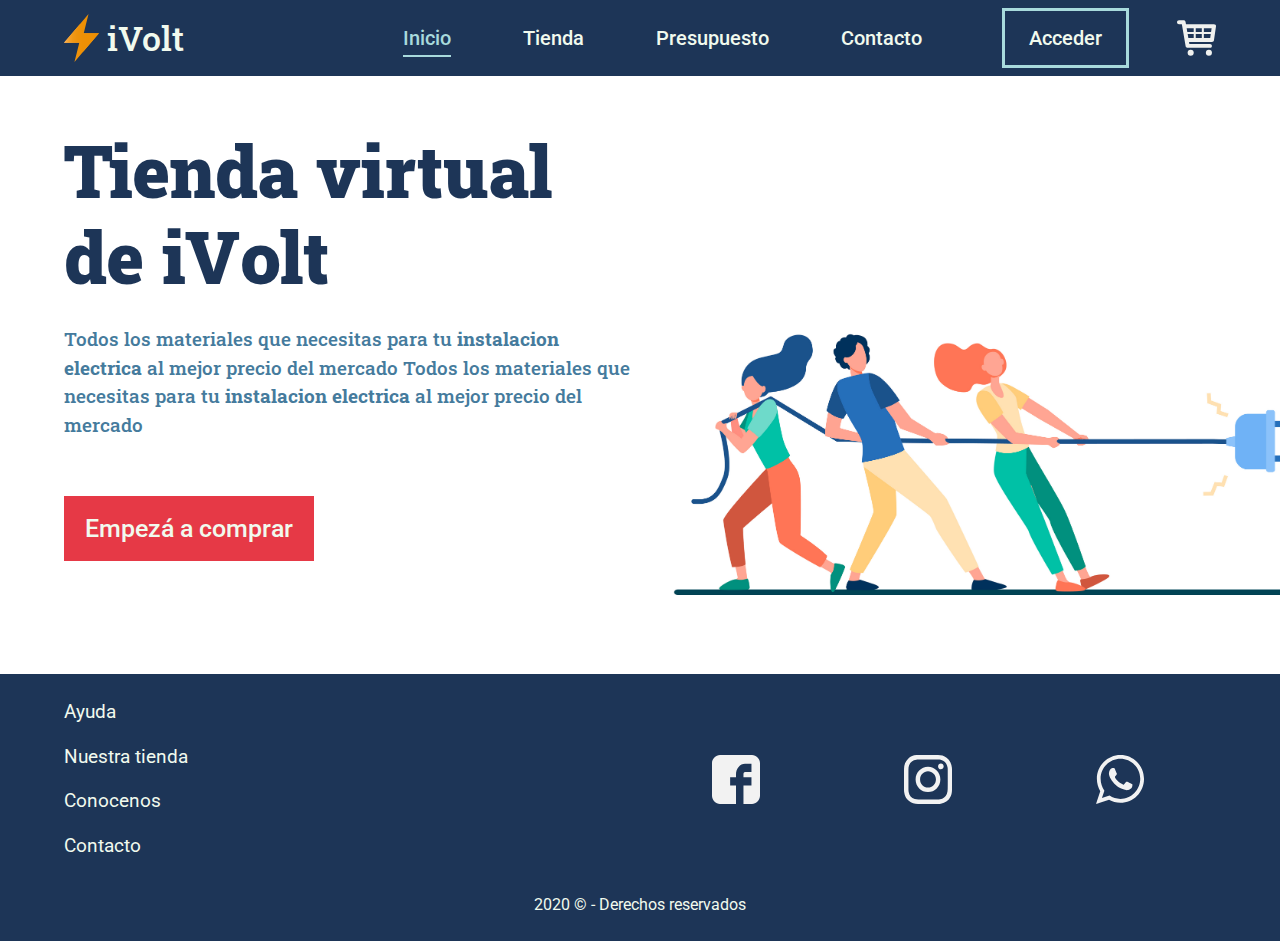
<file: index.html>
<!DOCTYPE html>
<html lang="es-ES">
<head>
    <meta charset="UTF-8">
    <meta name="viewport" content="width=device-width, initial-scale=1.0">
    <title>iVolt</title>
    <link rel="preconnect" href="https://fonts.gstatic.com">
    <link href="https://fonts.googleapis.com/css2?family=Roboto+Slab:wght@100;200;300;400;500;600;700;800;900&family=Roboto:ital,wght@0,300;0,400;0,500;0,700;0,900;1,300;1,400;1,500;1,700;1,900&display=swap" rel="stylesheet">
    <link rel="stylesheet" href="css/normalize.css">
    <link rel="stylesheet" href="css/bootstrap.min.css">
    <link rel="stylesheet" href="css/styles.css">
    <link rel="shorcut icon" href="img/logo/logo.png" type="image/png">
    
</head>
<body>
    <header>
        <nav class="navegacion navbar-expand-lg navbar-dark">
                <button class="navbar-toggler burger-btn" type="button" data-bs-toggle="collapse" data-bs-target="#navbarSupportedContent" aria-controls="navbarSupportedContent" aria-expanded="false" aria-label="Toggle navigation">
                    <span class="navbar-toggler-icon"></span>
                </button>
               
                <div class="logo">
                    <a href="#">
                        <img src="img/logo/logo.svg" alt="Logo de iVolt: rayo de color amarillo">
                        <span class="name">iVolt</span>
                    </a>

                </div>

                <div class="carrito">
                    <a href="#">
                        <img src="img/logo/shopping-cart.svg" alt="Carrito de compras">
                    </a>
                </div>
               

                <div class="collapse navbar-collapse" id="navbarSupportedContent">
                    <ul>
                        <li><a class="active-page" href="index.html">Inicio</a></li>
                        <li><a href="#">Tienda</a></li>
                        <li><a href="#">Presupuesto</a></li>
                        <li><a href="#">Contacto</a></li>
                        <li class="signin"><a href="login.html">Acceder</a></li>
                    </ul>
                </div>
        </nav>
    </header>

    <main>
            <article>
                <h1>Tienda virtual <br> de iVolt</h1>
                <p>Todos los materiales que necesitas para tu <strong>instalacion electrica</strong> al mejor precio del mercado
                Todos los materiales que necesitas para tu <strong>instalacion electrica</strong> al mejor precio del mercado
                
                </p>
                <a class="btn-principal" href="#">Empezá a comprar</a>
            </article>
            <article>

            </article>
    </main>

    <footer>
        <div class="footer-container">
            <nav class="footer-nav">
                <ul>
                    <li><a href="#">Ayuda</a></li>
                    <li><a href="#">Nuestra tienda</a></li>
                    <li><a href="#">Conocenos</a></li>
                    <li><a href="#">Contacto</a></li>
                </ul>
            </nav>
            <div class="redes">
                <div><a href="#"><img src="img/logo/logo-facebook.svg" alt="Logo de Facebook"></a></div>
                <div><a href="#"><img src="img/logo/logo-instagram.svg" alt="Logo de Instagram"></a></div>
                <div><a href="#"><img src="img/logo/logo-whatsapp.svg" alt="Logo de WhatsApp"></a></div>
            </div>
        </div>
        <div class="copyright">
            2020 © - Derechos reservados
        </div>
    </footer>
    













    <!-- SCRIPTS -->

    <script src="js/bootstrap.min.js"></script>
    <script src="js/main.js"></script>
</body>
</html>
</file>
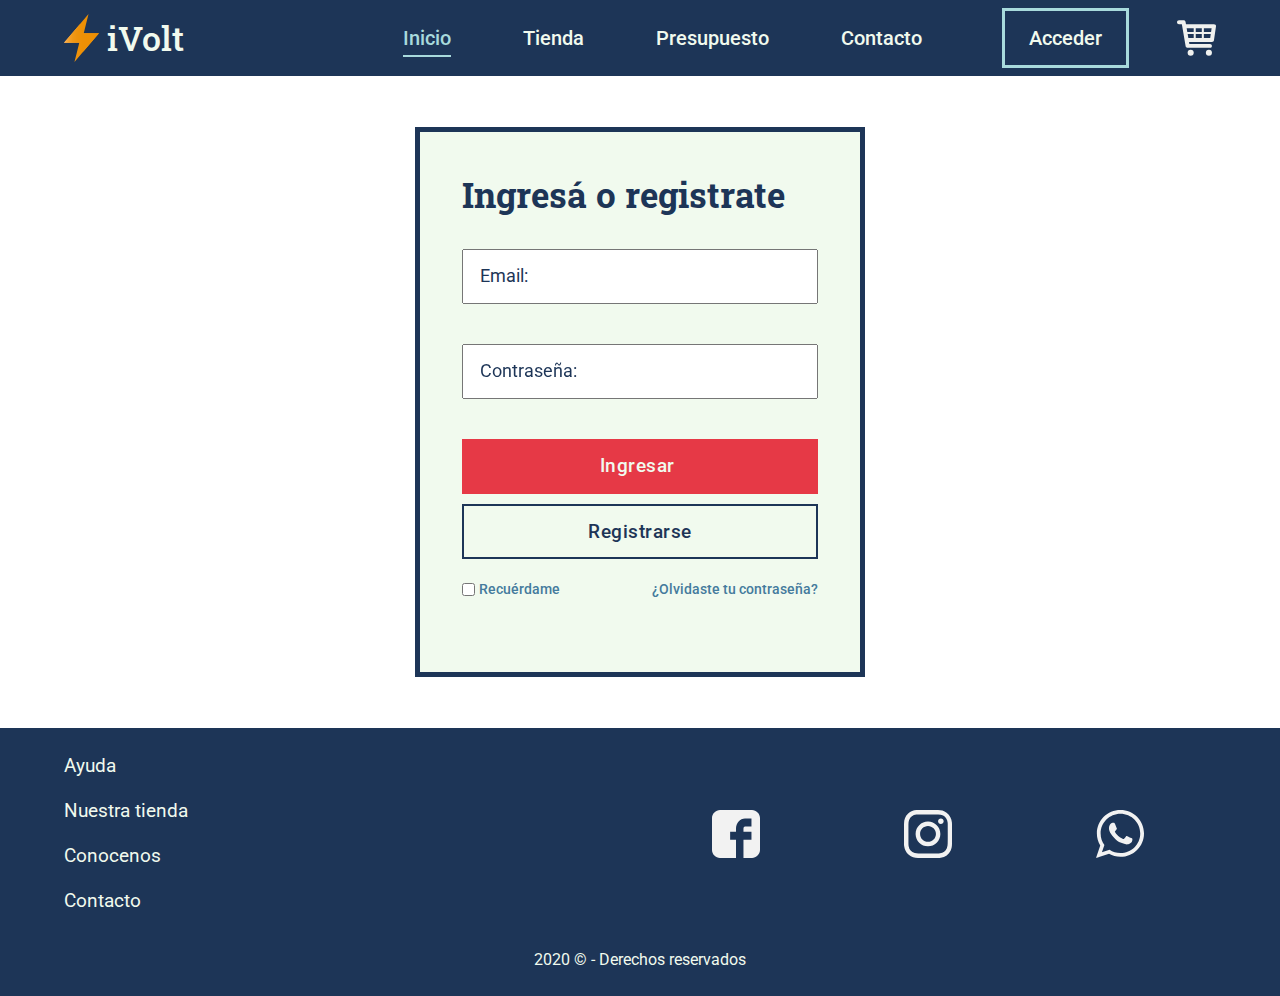
<file: login.html>
<!DOCTYPE html>
<html lang="en">
<head>
    <meta charset="UTF-8">
    <meta name="viewport" content="width=device-width, initial-scale=1.0">
    <title>iVolt Log-in</title>
    <link href="https://fonts.googleapis.com/css2?family=Roboto+Slab:wght@100;200;300;400;500;600;700;800;900&family=Roboto:ital,wght@0,300;0,400;0,500;0,700;0,900;1,300;1,400;1,500;1,700;1,900&display=swap" rel="stylesheet">
    <link rel="stylesheet" href="css/normalize.css">
    <link rel="stylesheet" href="css/bootstrap.min.css">
    <link rel="stylesheet" href="css/login-styles.css">
    <link rel="shorcut icon" href="img/logo/logo.png" type="image/png">
    
</head>
<body>
    <header>
        <nav class="navegacion navbar-expand-lg navbar-dark">
            <button class="navbar-toggler burger-btn" type="button" data-bs-toggle="collapse" data-bs-target="#navbarSupportedContent" aria-controls="navbarSupportedContent" aria-expanded="false" aria-label="Toggle navigation">
                <span class="navbar-toggler-icon"></span>
            </button>
           
            <div class="logo">
                <a href="#">
                    <img src="img/logo/logo.svg" alt="Logo de iVolt: rayo de color amarillo">
                    <span class="name">iVolt</span>
                </a>

            </div>

            <div class="carrito">
                <a href="#">
                    <img src="img/logo/shopping-cart.svg" alt="Carrito de compras">
                </a>
            </div>
           

            <div class="collapse navbar-collapse" id="navbarSupportedContent">
                <ul>
                    <li><a class="active-page" href="index.html">Inicio</a></li>
                    <li><a href="#">Tienda</a></li>
                    <li><a href="#">Presupuesto</a></li>
                    <li><a href="#">Contacto</a></li>
                    <li class="signin"><a href="login.html">Acceder</a></li>
                </ul>
            </div>
    </nav>
    </header>

    <main>
        <div class="formulario">
            <form action="/login-signin" method="POST">
                <section>
                <h2>Ingresá o registrate</h2>
                <ul>
                    <li class="campo"> <input type="email" name="user_email" id="mail">
                         <label class="label" for="mail">Email:</label> 
                    </li>
                    <li class="campo"> <input type="password" name="user_pwd" id="pwd"> 
                         <label class="label" for="pwd">Contraseña:</label> 
                    </li>

                    <li> <button class="btn-primero" type="submit">Ingresar</button> </li>
                    <li> <a class="btn-segundo" type="button">Registrarse</a> </li>
                </ul>
                <div class="remember-group">   
                    <div class="remember-item"> <input type="checkbox" name="rememberme" id="rememberme">
                         <label for="rememberme">Recuérdame</label>
                    </div>
                    <a class="remember-item" href="#">¿Olvidaste tu contraseña?</a>
                </div> 
                



                </section>
            </form>
        </div>


    </main>



    <footer>
        <div class="footer-container">
            <nav class="footer-nav">
                <ul>
                    <li><a href="#">Ayuda</a></li>
                    <li><a href="#">Nuestra tienda</a></li>
                    <li><a href="#">Conocenos</a></li>
                    <li><a href="#">Contacto</a></li>
                </ul>
            </nav>
            <div class="redes">
                <div><a href="#"><img src="img/logo/logo-facebook.svg" alt="Logo de Facebook"></a></div>
                <div><a href="#"><img src="img/logo/logo-instagram.svg" alt="Logo de Instagram"></a></div>
                <div><a href="#"><img src="img/logo/logo-whatsapp.svg" alt="Logo de WhatsApp"></a></div>
            </div>
        </div>
        <div class="copyright">
            2020 © - Derechos reservados
        </div>
    </footer>
    

    <!-- SCRIPTS -->

    <script src="js/bootstrap.min.js"></script>
    <script src="js/main.js"></script>
</body>
</html>
</file>
<file: css/styles.css>
html {
  position: relative;
  min-height: 100%;
}

html body {
  margin-bottom: 264px;
}

body {
  font-family: "Roboto", sans-serif;
  display: block;
}

body p {
  line-height: 1.5;
}

body img {
  max-width: 100%;
}

footer {
  position: absolute;
  bottom: 0;
  width: 100%;
  background-color: #1D3557;
  padding-top: 1.5rem;
  padding-bottom: 1.5rem;
}

.footer-container {
  width: 90%;
  margin: 0 auto;
  display: -webkit-box;
  display: -ms-flexbox;
  display: flex;
  -ms-flex-line-pack: center;
      align-content: center;
  -webkit-box-pack: justify;
      -ms-flex-pack: justify;
          justify-content: space-between;
}

.footer-container nav, .footer-container .redes {
  -webkit-box-flex: 1;
      -ms-flex: 1;
          flex: 1;
}

.footer-container .redes {
  display: -webkit-box;
  display: -ms-flexbox;
  display: flex;
  -webkit-box-orient: vertical;
  -webkit-box-direction: normal;
      -ms-flex-direction: column;
          flex-direction: column;
  -webkit-box-align: end;
      -ms-flex-align: end;
          align-items: flex-end;
  -ms-flex-pack: distribute;
      justify-content: space-around;
}

.footer-container .redes div {
  width: calc(5% + 20px);
}

.footer-container .redes div img {
  -webkit-filter: invert(95%);
          filter: invert(95%);
}

.footer-container .redes div a:hover {
  mix-blend-mode: overlay;
}

@media only screen and (min-width: 768px) {
  .footer-container .redes {
    -webkit-box-orient: horizontal;
    -webkit-box-direction: normal;
        -ms-flex-direction: row;
            flex-direction: row;
    -webkit-box-align: center;
        -ms-flex-align: center;
            align-items: center;
    -ms-flex-pack: distribute;
        justify-content: space-around;
  }
}

.footer-container nav a {
  text-decoration: none;
  color: #F1FAEE;
  font-size: 1.2rem;
}

.footer-container nav a:hover {
  border-bottom: 1px solid #F1FAEE;
}

.footer-container nav ul {
  list-style: none;
  padding: 0;
  margin: 0;
}

.footer-container nav li + li {
  padding-top: 1rem;
}

.copyright {
  text-align: center;
  color: #F1FAEE;
  margin-top: 2rem;
}

.navegacion {
  display: -webkit-box;
  display: -ms-flexbox;
  display: flex;
  width: 100%;
  background-color: #1D3557;
  position: -webkit-sticky;
  position: sticky;
  top: 0;
  left: 0;
  -ms-flex-wrap: wrap;
      flex-wrap: wrap;
  -webkit-box-align: center;
      -ms-flex-align: center;
          align-items: center;
  -webkit-box-pack: justify;
      -ms-flex-pack: justify;
          justify-content: space-between;
  padding: .5rem 5%;
  font-family: "Roboto", sans-serif;
  font-weight: 500;
  font-size: 1.25rem;
}

.navegacion ul {
  list-style: none;
  padding: 0;
  margin: 0;
  display: block;
}

.navegacion ul li {
  margin-left: 2rem;
  padding-top: .75rem;
  padding-bottom: .75rem;
  display: block;
  border-bottom: 1px solid #F1FAEE;
}

.navegacion ul li:first-of-type {
  margin-top: .5rem;
}

.navegacion ul li a:hover {
  color: #E63946;
  -webkit-transition: color 250ms;
  transition: color 250ms;
}

.navegacion ul .signin {
  display: inline-block;
  border: 3px solid #A8DADC;
  margin: 2rem 1rem 1rem 1.2rem;
}

.navegacion ul .signin:hover {
  border-color: #E63946;
  background-color: #E63946;
  -webkit-transition: background-color 250ms, border-color 250ms;
  transition: background-color 250ms, border-color 250ms;
}

.navegacion ul .signin a {
  padding: 1.25rem;
}

.navegacion ul .signin a:hover {
  color: #F1FAEE;
}

.navegacion a {
  text-decoration: none;
  outline: none;
  color: #F1FAEE;
}

.navegacion .carrito {
  margin: 0 inherit;
  display: inline-block;
  border: none;
}

.navegacion .carrito img {
  padding: 0;
  margin: 0 inherit;
  width: 30px;
  -webkit-filter: invert(95%);
          filter: invert(95%);
}

.navegacion .logo {
  width: auto;
}

.navegacion .logo img {
  width: 30px;
}

.navegacion .logo a {
  display: -webkit-box;
  display: -ms-flexbox;
  display: flex;
}

.navegacion .logo .name {
  display: inline-block;
  font-family: "Roboto Slab", serif;
  font-size: 1.75rem;
  margin-left: 5px;
  -ms-flex-item-align: center;
      -ms-grid-row-align: center;
      align-self: center;
  line-height: 1.5;
  color: #F1FAEE;
  margin-right: 35px;
}

.navegacion .burger-btn {
  color: #F1FAEE;
  border-color: #F1FAEE;
}

.navegacion .burger-btn .navbar-toggler-icon {
  color: #F1FAEE;
  mix-blend-mode: lighten;
}

.navegacion .active-page {
  color: #A8DADC;
}

@media only screen and (min-width: 768px) {
  .navegacion .logo img {
    width: 35px;
  }
  .navegacion .logo .name {
    font-size: 2.1rem;
    margin-left: 7.5px;
    margin-right: 37.5px;
  }
  .navegacion .carrito img {
    width: 32.5px;
  }
}

@media only screen and (min-width: 992px) {
  .navegacion {
    -ms-flex-wrap: nowrap;
        flex-wrap: nowrap;
  }
  .navegacion .navbar-collapse {
    -webkit-box-pack: center;
        -ms-flex-pack: center;
            justify-content: center;
  }
  .navegacion ul {
    width: 100%;
    display: -webkit-box;
    display: -ms-flexbox;
    display: flex;
    -webkit-box-align: center;
        -ms-flex-align: center;
            align-items: center;
    -webkit-box-pack: end;
        -ms-flex-pack: end;
            justify-content: flex-end;
  }
  .navegacion ul li {
    border: none;
    margin-left: 3rem;
  }
  .navegacion ul li:first-of-type {
    margin-top: 0;
    margin-left: 0;
  }
  .navegacion ul .signin {
    display: block;
    border: 3px solid #A8DADC;
    margin-top: 0;
    margin-bottom: 0;
    margin-left: 3rem;
    margin-right: 0;
  }
  .navegacion ul .signin a {
    padding: 1.5rem;
  }
  .navegacion .active-page {
    padding-bottom: 5px;
    border-bottom: 2.5px solid #A8DADC;
    -webkit-transition: all 250ms;
    transition: all 250ms;
  }
  .navegacion .active-page:hover {
    border-bottom: 2.5px solid #E63946;
    -webkit-transition: all 250ms;
    transition: all 250ms;
  }
  .navegacion .logo {
    margin-left: 0rem;
    margin-right: 0rem;
  }
  .navegacion .carrito {
    -webkit-box-ordinal-group: 2;
        -ms-flex-order: 1;
            order: 1;
    margin-left: 3rem;
  }
  .navegacion .carrito img {
    width: 47.5px;
  }
}

@media only screen and (min-width: 1200px) {
  .navegacion ul {
    margin: 0;
    margin-left: auto;
  }
  .navegacion ul li {
    margin-right: 1.5rem;
  }
  .navegacion ul .signin {
    margin-left: 3.5rem;
  }
}

@media only screen and (min-width: 1400px) {
  .navegacion ul {
    margin: 0;
    margin-left: auto;
  }
  .navegacion ul li {
    margin-right: 2.75rem;
  }
  .navegacion ul .signin {
    margin-left: 4.125rem;
  }
}

main {
  width: 100%;
  display: block;
  padding: calc(2.5% + 1.25rem) 5%;
}

main article {
  text-align: center;
}

@media (min-width: 576px) {
  main article {
    text-align: start;
  }
}

@media only screen and (min-width: 1200px) {
  main {
    display: -webkit-box;
    display: -ms-flexbox;
    display: flex;
  }
  main article:nth-of-type(1) {
    -webkit-box-flex: 50;
        -ms-flex: 50;
            flex: 50;
  }
  main article:nth-of-type(2) {
    -webkit-box-flex: 50;
        -ms-flex: 50;
            flex: 50;
  }
}

@media only screen and (min-width: 1400px) {
  main {
    display: -webkit-box;
    display: -ms-flexbox;
    display: flex;
  }
  main article:nth-of-type(1) {
    -webkit-box-flex: 40;
        -ms-flex: 40;
            flex: 40;
  }
  main article:nth-of-type(2) {
    -webkit-box-flex: 60;
        -ms-flex: 60;
            flex: 60;
  }
}

h1 {
  color: #1D3557;
  font-family: "Roboto Slab", serif;
  font-size: 4.5rem;
  font-weight: 1000;
}

p {
  font-family: "Roboto Slab", serif;
  font-size: 1.2rem;
  font-weight: 500;
  color: #457B9D;
  margin-top: 1.5rem;
}

article a {
  text-decoration: none;
  outline: none;
}

.btn-principal {
  display: inline-block;
  text-align: center;
  width: 250px;
  height: 65px;
  color: #F1FAEE;
  background-color: #E63946;
  padding: 12px;
  font-size: 1.55rem;
  font-weight: 500;
  margin: 2.5rem 0 4rem 0;
  border: 2px solid #E63946;
}

.btn-principal:hover {
  color: #F1FAEE;
  -webkit-box-shadow: 2.5px 2.5px 10px black;
          box-shadow: 2.5px 2.5px 10px black;
  -webkit-transition: 250ms;
  transition: 250ms;
}

@media only screen and (min-width: 1200px) {
  main {
    background-image: url("../img/background2.jpg");
    background-repeat: no-repeat;
    background-size: calc(22.5% + 20rem);
    background-position: 100% 75.5%;
  }
}

@media only screen and (min-width: 1400px) {
  main {
    background-image: url("../img/background2.jpg");
    background-size: calc(30% + 20rem);
    background-position: 100% 97.5%;
    background-repeat: no-repeat;
  }
}

@media only screen and (min-width: 1200px) {
  body {
    display: -ms-grid;
    display: grid;
    -ms-grid-columns: (1fr)[12];
        grid-template-columns: repeat(12, 1fr);
  }
  body header {
    -ms-grid-column: 1;
    -ms-grid-column-span: 12;
    grid-column: 1 / 13;
    -ms-grid-row: 1;
    grid-row: 1;
  }
  body main {
    -ms-grid-column: 1;
    -ms-grid-column-span: 12;
    grid-column: 1 / 13;
    -ms-grid-row: 2;
    grid-row: 2;
  }
  body footer {
    -ms-grid-column: 1;
    -ms-grid-column-span: 12;
    grid-column: 1 / 13;
    -ms-grid-row: 3;
    grid-row: 3;
  }
}
/*# sourceMappingURL=styles.css.map */
</file>
<file: css/login-styles.css>
html {
  position: relative;
  min-height: 100%;
}

html body {
  margin-bottom: 264px;
}

body {
  font-family: "Roboto", sans-serif;
  display: block;
}

body p {
  line-height: 1.5;
}

body img {
  max-width: 100%;
}

footer {
  position: absolute;
  bottom: 0;
  width: 100%;
  background-color: #1D3557;
  padding-top: 1.5rem;
  padding-bottom: 1.5rem;
}

.footer-container {
  width: 90%;
  margin: 0 auto;
  display: -webkit-box;
  display: -ms-flexbox;
  display: flex;
  -ms-flex-line-pack: center;
      align-content: center;
  -webkit-box-pack: justify;
      -ms-flex-pack: justify;
          justify-content: space-between;
}

.footer-container nav, .footer-container .redes {
  -webkit-box-flex: 1;
      -ms-flex: 1;
          flex: 1;
}

.footer-container .redes {
  display: -webkit-box;
  display: -ms-flexbox;
  display: flex;
  -webkit-box-orient: vertical;
  -webkit-box-direction: normal;
      -ms-flex-direction: column;
          flex-direction: column;
  -webkit-box-align: end;
      -ms-flex-align: end;
          align-items: flex-end;
  -ms-flex-pack: distribute;
      justify-content: space-around;
}

.footer-container .redes div {
  width: calc(5% + 20px);
}

.footer-container .redes div img {
  -webkit-filter: invert(95%);
          filter: invert(95%);
}

.footer-container .redes div a:hover {
  mix-blend-mode: overlay;
}

@media only screen and (min-width: 768px) {
  .footer-container .redes {
    -webkit-box-orient: horizontal;
    -webkit-box-direction: normal;
        -ms-flex-direction: row;
            flex-direction: row;
    -webkit-box-align: center;
        -ms-flex-align: center;
            align-items: center;
    -ms-flex-pack: distribute;
        justify-content: space-around;
  }
}

.footer-container nav a {
  text-decoration: none;
  color: #F1FAEE;
  font-size: 1.2rem;
}

.footer-container nav a:hover {
  border-bottom: 1px solid #F1FAEE;
}

.footer-container nav ul {
  list-style: none;
  padding: 0;
  margin: 0;
}

.footer-container nav li + li {
  padding-top: 1rem;
}

.copyright {
  text-align: center;
  color: #F1FAEE;
  margin-top: 2rem;
}

.navegacion {
  display: -webkit-box;
  display: -ms-flexbox;
  display: flex;
  width: 100%;
  background-color: #1D3557;
  position: -webkit-sticky;
  position: sticky;
  top: 0;
  left: 0;
  -ms-flex-wrap: wrap;
      flex-wrap: wrap;
  -webkit-box-align: center;
      -ms-flex-align: center;
          align-items: center;
  -webkit-box-pack: justify;
      -ms-flex-pack: justify;
          justify-content: space-between;
  padding: .5rem 5%;
  font-family: "Roboto", sans-serif;
  font-weight: 500;
  font-size: 1.25rem;
}

.navegacion ul {
  list-style: none;
  padding: 0;
  margin: 0;
  display: block;
}

.navegacion ul li {
  margin-left: 2rem;
  padding-top: .75rem;
  padding-bottom: .75rem;
  display: block;
  border-bottom: 1px solid #F1FAEE;
}

.navegacion ul li:first-of-type {
  margin-top: .5rem;
}

.navegacion ul li a:hover {
  color: #E63946;
  -webkit-transition: color 250ms;
  transition: color 250ms;
}

.navegacion ul .signin {
  display: inline-block;
  border: 3px solid #A8DADC;
  margin: 2rem 1rem 1rem 1.2rem;
}

.navegacion ul .signin:hover {
  border-color: #E63946;
  background-color: #E63946;
  -webkit-transition: background-color 250ms, border-color 250ms;
  transition: background-color 250ms, border-color 250ms;
}

.navegacion ul .signin a {
  padding: 1.25rem;
}

.navegacion ul .signin a:hover {
  color: #F1FAEE;
}

.navegacion a {
  text-decoration: none;
  outline: none;
  color: #F1FAEE;
}

.navegacion .carrito {
  margin: 0 inherit;
  display: inline-block;
  border: none;
}

.navegacion .carrito img {
  padding: 0;
  margin: 0 inherit;
  width: 30px;
  -webkit-filter: invert(95%);
          filter: invert(95%);
}

.navegacion .logo {
  width: auto;
}

.navegacion .logo img {
  width: 30px;
}

.navegacion .logo a {
  display: -webkit-box;
  display: -ms-flexbox;
  display: flex;
}

.navegacion .logo .name {
  display: inline-block;
  font-family: "Roboto Slab", serif;
  font-size: 1.75rem;
  margin-left: 5px;
  -ms-flex-item-align: center;
      -ms-grid-row-align: center;
      align-self: center;
  line-height: 1.5;
  color: #F1FAEE;
  margin-right: 35px;
}

.navegacion .burger-btn {
  color: #F1FAEE;
  border-color: #F1FAEE;
}

.navegacion .burger-btn .navbar-toggler-icon {
  color: #F1FAEE;
  mix-blend-mode: lighten;
}

.navegacion .active-page {
  color: #A8DADC;
}

@media only screen and (min-width: 768px) {
  .navegacion .logo img {
    width: 35px;
  }
  .navegacion .logo .name {
    font-size: 2.1rem;
    margin-left: 7.5px;
    margin-right: 37.5px;
  }
  .navegacion .carrito img {
    width: 32.5px;
  }
}

@media only screen and (min-width: 992px) {
  .navegacion {
    -ms-flex-wrap: nowrap;
        flex-wrap: nowrap;
  }
  .navegacion .navbar-collapse {
    -webkit-box-pack: center;
        -ms-flex-pack: center;
            justify-content: center;
  }
  .navegacion ul {
    width: 100%;
    display: -webkit-box;
    display: -ms-flexbox;
    display: flex;
    -webkit-box-align: center;
        -ms-flex-align: center;
            align-items: center;
    -webkit-box-pack: end;
        -ms-flex-pack: end;
            justify-content: flex-end;
  }
  .navegacion ul li {
    border: none;
    margin-left: 3rem;
  }
  .navegacion ul li:first-of-type {
    margin-top: 0;
    margin-left: 0;
  }
  .navegacion ul .signin {
    display: block;
    border: 3px solid #A8DADC;
    margin-top: 0;
    margin-bottom: 0;
    margin-left: 3rem;
    margin-right: 0;
  }
  .navegacion ul .signin a {
    padding: 1.5rem;
  }
  .navegacion .active-page {
    padding-bottom: 5px;
    border-bottom: 2.5px solid #A8DADC;
    -webkit-transition: all 250ms;
    transition: all 250ms;
  }
  .navegacion .active-page:hover {
    border-bottom: 2.5px solid #E63946;
    -webkit-transition: all 250ms;
    transition: all 250ms;
  }
  .navegacion .logo {
    margin-left: 0rem;
    margin-right: 0rem;
  }
  .navegacion .carrito {
    -webkit-box-ordinal-group: 2;
        -ms-flex-order: 1;
            order: 1;
    margin-left: 3rem;
  }
  .navegacion .carrito img {
    width: 47.5px;
  }
}

@media only screen and (min-width: 1200px) {
  .navegacion ul {
    margin: 0;
    margin-left: auto;
  }
  .navegacion ul li {
    margin-right: 1.5rem;
  }
  .navegacion ul .signin {
    margin-left: 3.5rem;
  }
}

@media only screen and (min-width: 1400px) {
  .navegacion ul {
    margin: 0;
    margin-left: auto;
  }
  .navegacion ul li {
    margin-right: 2.75rem;
  }
  .navegacion ul .signin {
    margin-left: 4.125rem;
  }
}

@media only screen and (min-width: 1200px) {
  body {
    display: -ms-grid;
    display: grid;
    -ms-grid-columns: (1fr)[12];
        grid-template-columns: repeat(12, 1fr);
  }
  body header {
    -ms-grid-column: 1;
    -ms-grid-column-span: 12;
    grid-column: 1 / 13;
    -ms-grid-row: 1;
    grid-row: 1;
  }
  body main {
    -ms-grid-column: 1;
    -ms-grid-column-span: 12;
    grid-column: 1 / 13;
    -ms-grid-row: 2;
    grid-row: 2;
  }
  body footer {
    -ms-grid-column: 1;
    -ms-grid-column-span: 12;
    grid-column: 1 / 13;
    -ms-grid-row: 3;
    grid-row: 3;
  }
}

footer {
  position: static;
}

body {
  margin-bottom: 0 !important;
  background-color: #1D3557;
}

@media (min-width: 576px) {
  body {
    background-color: white;
  }
}

main ul {
  list-style: none;
  padding: 0;
  margin: 0;
}

.formulario {
  max-width: 100%;
  margin: 1rem auto;
  width: 450px;
  background-color: #F1FAEE;
  border: 5px solid #1D3557;
}

.formulario form {
  padding: 5%;
  color: #1D3557;
}

.campo {
  position: relative;
  font-size: 1.1rem;
}

.campo input {
  width: 100%;
  margin-bottom: 2.5rem;
  height: 55px;
  outline-color: #1D3557;
  padding: 1.3rem 1rem .4rem 1rem;
}

.campo input:focus + label {
  font-size: .6rem;
  top: .5rem;
}

.campo label {
  position: absolute;
  top: .9rem;
  left: 1.1rem;
  z-index: 1;
  -webkit-transition: font-size 100ms, top 100ms;
  transition: font-size 100ms, top 100ms;
}

@media (min-width: 576px) {
  main {
    margin-top: 2.75%;
    margin-bottom: 2.75%;
  }
  .formulario {
    max-width: 90%;
    width: 450px;
    height: 550px;
  }
  .formulario form {
    padding: 9.6%;
  }
}

h2 {
  font-size: 2.2rem;
  font-family: "Roboto Slab", serif;
  font-weight: bold;
  padding-bottom: 1.5rem;
}

.remember-group {
  display: -webkit-box;
  display: -ms-flexbox;
  display: flex;
}

.remember-group .remember-item {
  -webkit-box-flex: 1;
      -ms-flex: 1;
          flex: 1;
}

.remember-group a {
  color: #457B9D;
  text-decoration: none;
  font-size: .85rem;
  font-weight: 500;
  text-align: end;
}

label[for="rememberme"] {
  color: #457B9D;
  font-size: .85rem;
  vertical-align: .094rem;
  font-weight: 500;
}

.efecto {
  font-size: .6rem;
  top: .5rem !important;
}

.btn-login, .btn-primero, .btn-segundo {
  height: 55px;
  width: 100%;
  font-size: 1.2rem;
  font-weight: 500;
  margin-bottom: 0.625rem;
  padding-left: 0;
  letter-spacing: .5px;
}

.btn-primero {
  background-color: #E63946;
  color: #F1FAEE;
  border: 2px solid #E63946;
}

.btn-primero:hover {
  -webkit-box-shadow: 0 2.5px 8px rgba(0, 0, 0, 0.5);
          box-shadow: 0 2.5px 8px rgba(0, 0, 0, 0.5);
}

.btn-segundo {
  background-color: #F1FAEE;
  border: 2px solid #1D3557;
  color: #1D3557;
  text-decoration: none;
  text-align: center;
  padding-top: 12px;
  margin-bottom: 1.25rem;
}

.btn-segundo:hover {
  color: #1D3557;
  -webkit-box-shadow: inset 0px 0px 4px rgba(0, 0, 0, 0.5);
          box-shadow: inset 0px 0px 4px rgba(0, 0, 0, 0.5);
}
/*# sourceMappingURL=login-styles.css.map */
</file>
